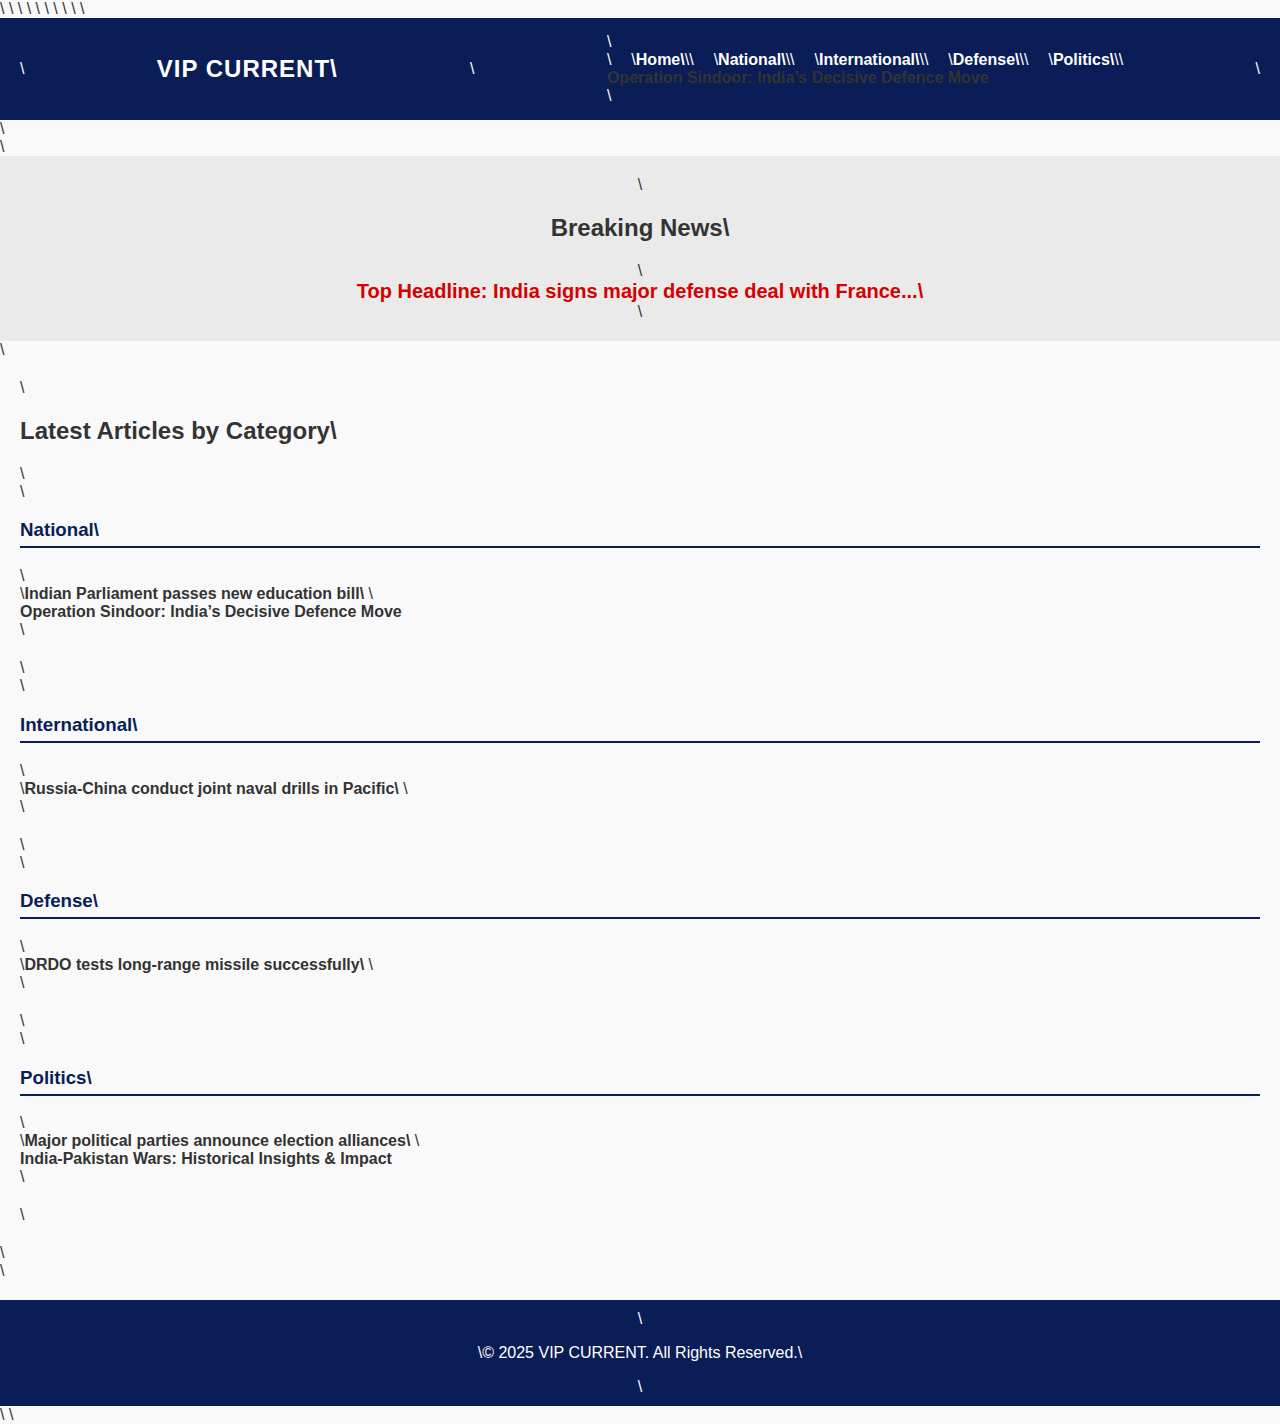
<file: index.html>
\<!DOCTYPE html>
\<html lang="en">
\<head>
\<meta charset="UTF-8">
\<meta name="viewport" content="width=device-width, initial-scale=1">
\<title>VIP CURRENT - Latest News & Analysis\</title>
\<link rel="stylesheet" href="style.css">
\</head>
\<body>
\<header>
\<div class="logo">VIP CURRENT\</div>
\<nav>
\<ul>
\<li>\<a href="#">Home\</a>\</li>
\<li>\<a href="#">National\</a>\</li>
\<li>\<a href="#">International\</a>\</li>
\<li>\<a href="#">Defense\</a>\</li>
\<li>\<a href="#">Politics\</a>\</li>
\</ul>
  <div class="article-summary">
  <a href="article3.html">Operation Sindoor: India’s Decisive Defence Move</a>
</div>
\</nav>
\</header>
\<main>
\<section class="breaking-news">
\<h2>Breaking News\</h2>
\<div class="headline">Top Headline: India signs major defense deal with France...\</div>
\</section>
\<section class="categories">
\<h2>Latest Articles by Category\</h2>
\<div class="category">
\<h3>National\</h3>
\<div class="article-summary">
\<a href="article.html">Indian Parliament passes new education bill\</a>
\</div>
  <div class="article-summary">
  <a href="article3.html">Operation Sindoor: India’s Decisive Defence Move</a>
</div>
\</div>
\<div class="category">
\<h3>International\</h3>
\<div class="article-summary">
\<a href="article.html">Russia-China conduct joint naval drills in Pacific\</a>
\</div>
\</div>
\<div class="category">
\<h3>Defense\</h3>
\<div class="article-summary">
\<a href="article.html">DRDO tests long-range missile successfully\</a>
\</div>
\</div>
\<div class="category">
\<h3>Politics\</h3>
\<div class="article-summary">
\<a href="article.html">Major political parties announce election alliances\</a>
\</div>
  <div class="article-summary">
  <a href="article2.html">India-Pakistan Wars: Historical Insights & Impact</a>
</div>
\</div>
\</section>
\</main>
\<footer>
\<p>\&copy; 2025 VIP CURRENT. All Rights Reserved.\</p>
\</footer>
\</body>
\</html>
</file>
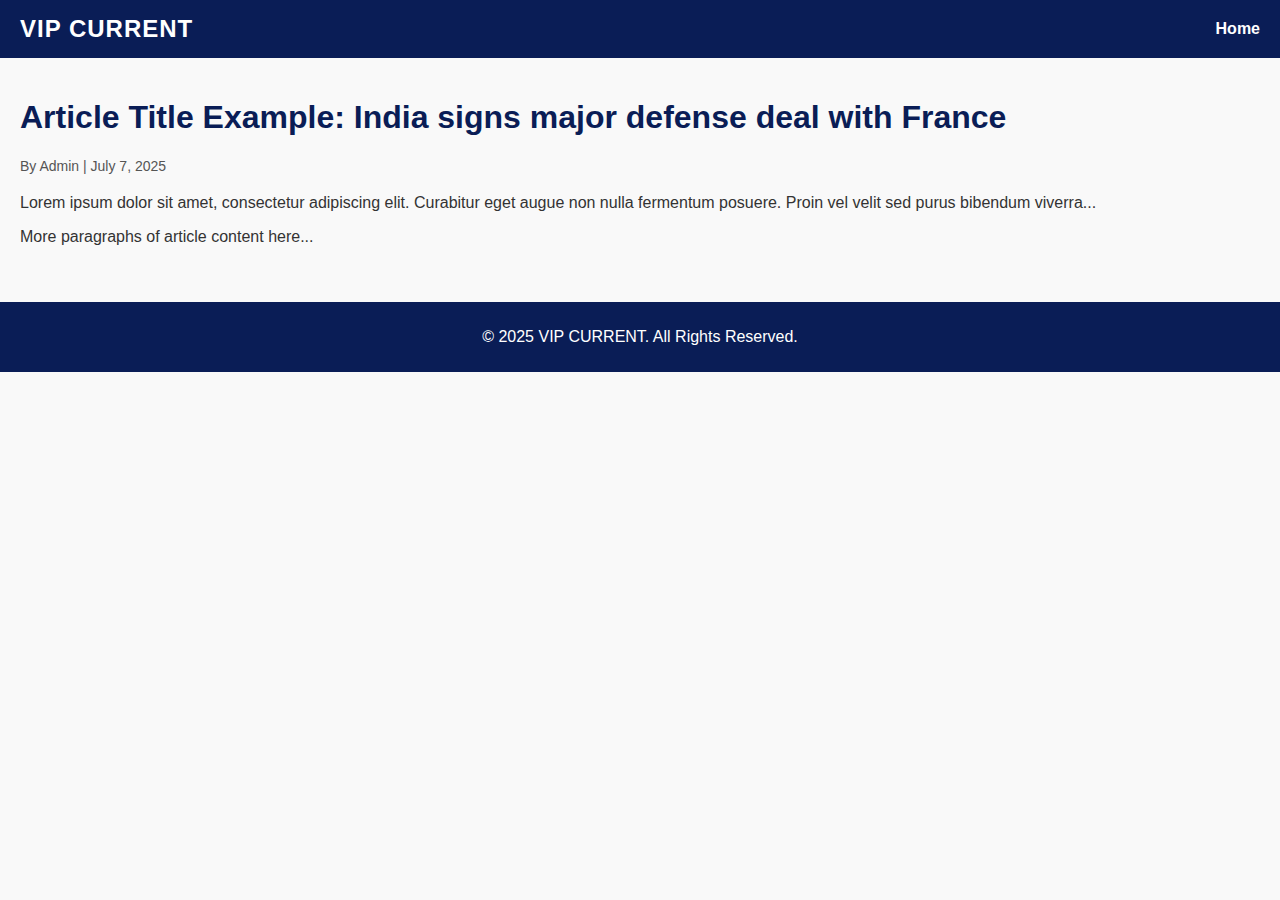
<file: article.html>
<!DOCTYPE html>
<html lang="en">
<head>
  <meta charset="UTF-8" />
  <meta name="viewport" content="width=device-width, initial-scale=1">
  <title>Article - VIP CURRENT</title>
  <link rel="stylesheet" href="style.css">
</head>
<body>
  <header>
    <div class="logo">VIP CURRENT</div>
    <nav>
      <ul>
        <li><a href="index.html">Home</a></li>
      </ul>
    </nav>
  </header>

  <main>
    <article class="news-article">
      <h1>Article Title Example: India signs major defense deal with France</h1>
      <p class="meta">By Admin | July 7, 2025</p>
      <p>Lorem ipsum dolor sit amet, consectetur adipiscing elit. Curabitur eget augue non nulla fermentum posuere. Proin vel velit sed purus bibendum viverra...</p>
      <p>More paragraphs of article content here...</p>
    </article>
  </main>

  <footer>
    <p>&copy; 2025 VIP CURRENT. All Rights Reserved.</p>
  </footer>
</body>
</html>
</file>
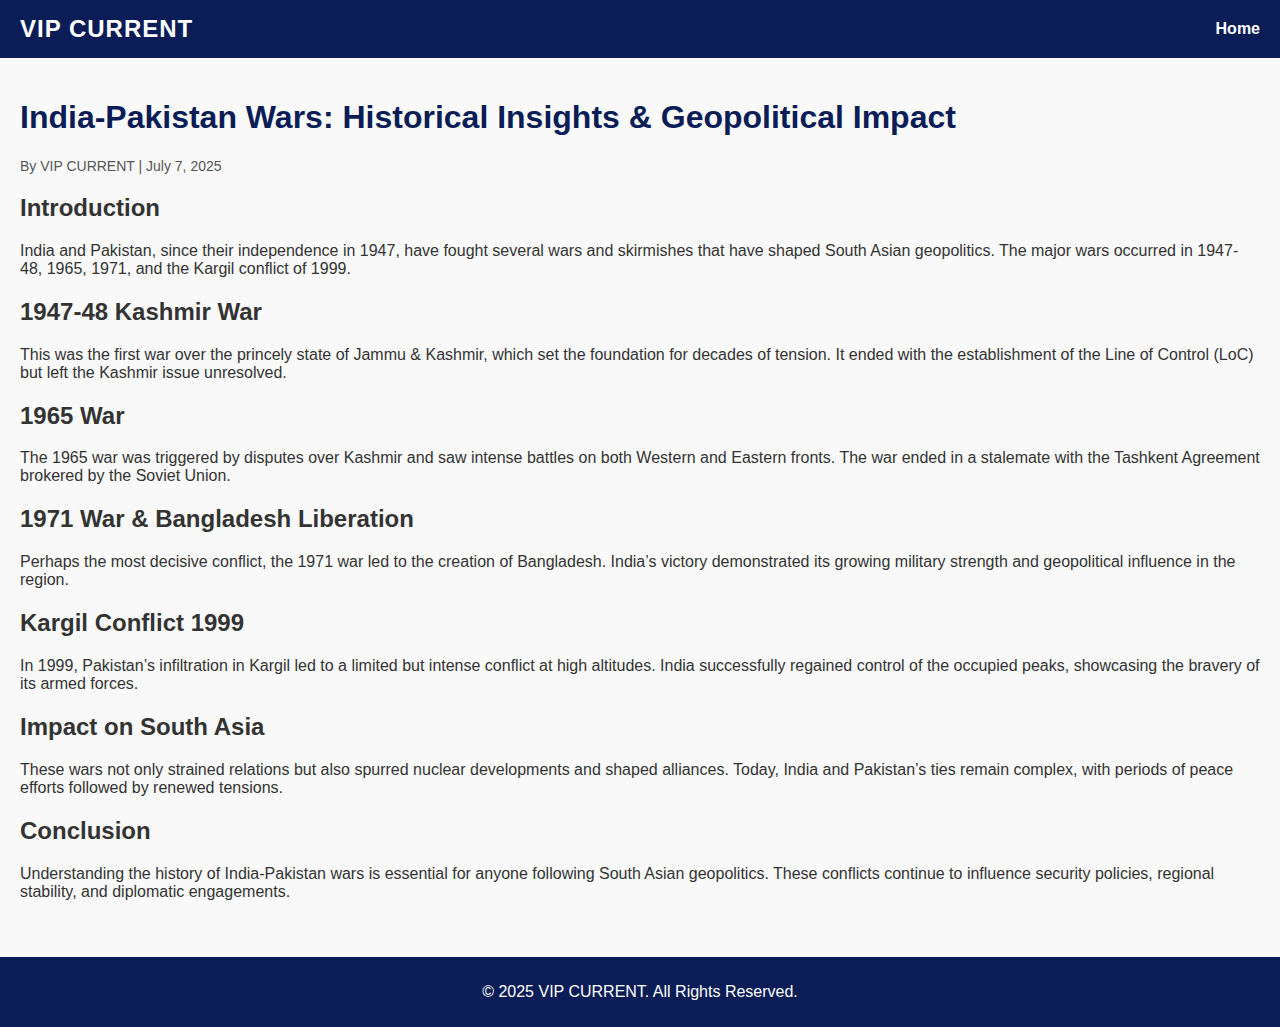
<file: article2.html>
<!DOCTYPE html>
<html lang="en">
<head>
  <meta charset="UTF-8" />
  <meta name="viewport" content="width=device-width, initial-scale=1">
  <title>India-Pakistan War: Historical Insights - VIP CURRENT</title>
  <link rel="stylesheet" href="style.css">
</head>
<body>
  <header>
    <div class="logo">VIP CURRENT</div>
    <nav>
      <ul>
        <li><a href="index.html">Home</a></li>
      </ul>
    </nav>
  </header>

  <main>
    <article class="news-article">
      <h1>India-Pakistan Wars: Historical Insights & Geopolitical Impact</h1>
      <p class="meta">By VIP CURRENT | July 7, 2025</p>

      <h2>Introduction</h2>
      <p>India and Pakistan, since their independence in 1947, have fought several wars and skirmishes that have shaped South Asian geopolitics. The major wars occurred in 1947-48, 1965, 1971, and the Kargil conflict of 1999.</p>

      <h2>1947-48 Kashmir War</h2>
      <p>This was the first war over the princely state of Jammu & Kashmir, which set the foundation for decades of tension. It ended with the establishment of the Line of Control (LoC) but left the Kashmir issue unresolved.</p>

      <h2>1965 War</h2>
      <p>The 1965 war was triggered by disputes over Kashmir and saw intense battles on both Western and Eastern fronts. The war ended in a stalemate with the Tashkent Agreement brokered by the Soviet Union.</p>

      <h2>1971 War & Bangladesh Liberation</h2>
      <p>Perhaps the most decisive conflict, the 1971 war led to the creation of Bangladesh. India’s victory demonstrated its growing military strength and geopolitical influence in the region.</p>

      <h2>Kargil Conflict 1999</h2>
      <p>In 1999, Pakistan’s infiltration in Kargil led to a limited but intense conflict at high altitudes. India successfully regained control of the occupied peaks, showcasing the bravery of its armed forces.</p>

      <h2>Impact on South Asia</h2>
      <p>These wars not only strained relations but also spurred nuclear developments and shaped alliances. Today, India and Pakistan’s ties remain complex, with periods of peace efforts followed by renewed tensions.</p>

      <h2>Conclusion</h2>
      <p>Understanding the history of India-Pakistan wars is essential for anyone following South Asian geopolitics. These conflicts continue to influence security policies, regional stability, and diplomatic engagements.</p>
    </article>
  </main>

  <footer>
    <p>&copy; 2025 VIP CURRENT. All Rights Reserved.</p>
  </footer>
</body>
</html>
</file>
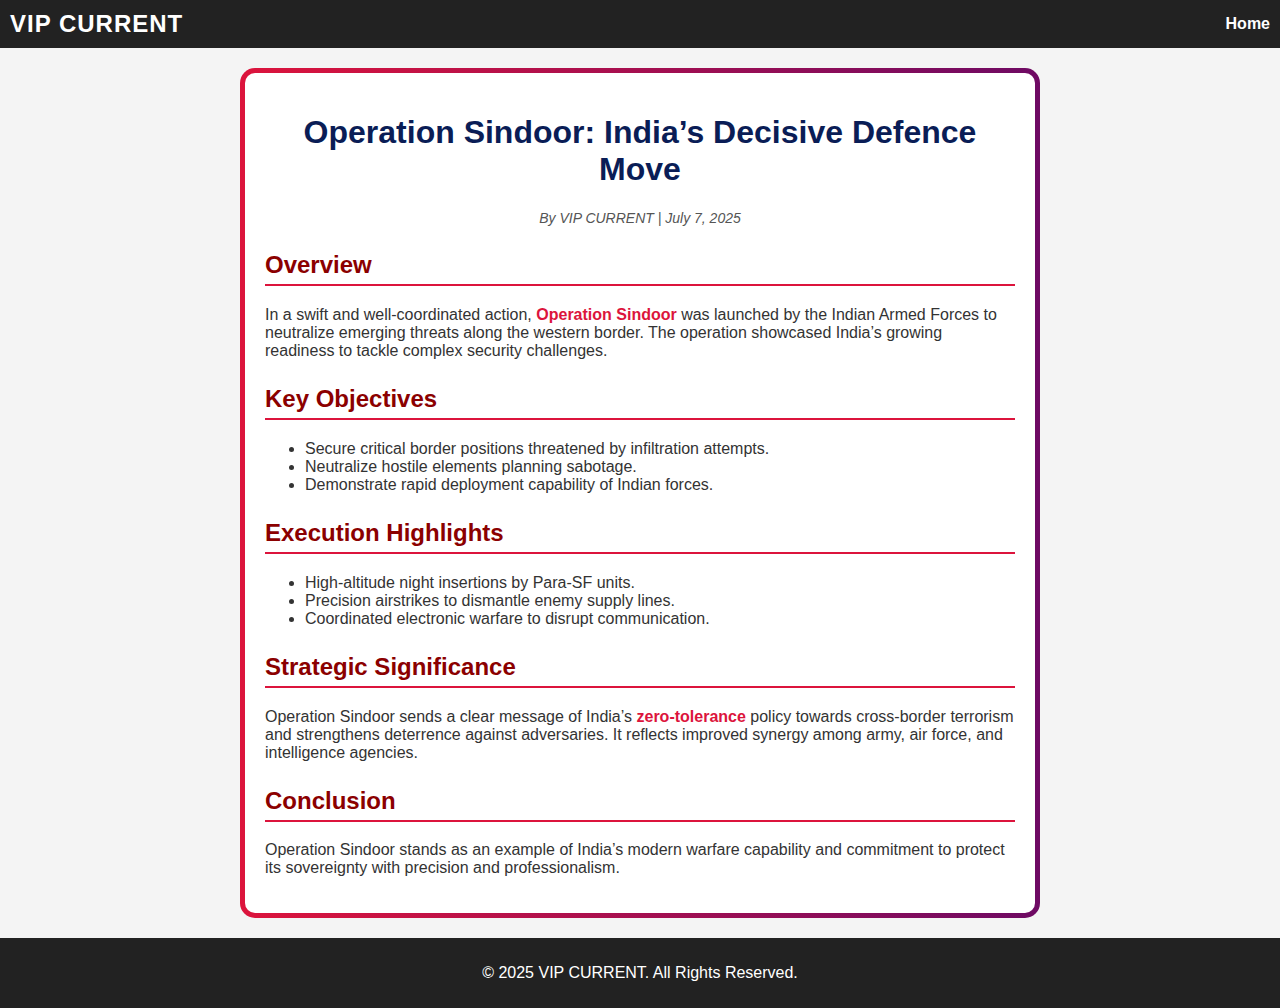
<file: article4.html>
<!DOCTYPE html>
<html lang="en">
<head>
  <meta charset="UTF-8" />
  <meta name="viewport" content="width=device-width, initial-scale=1">
  <title>Operation Sindoor: India’s Swift Response - VIP CURRENT</title>
  <link rel="stylesheet" href="style.css">
  <style>
    body {
      background: #f4f4f4;
      font-family: Arial, sans-serif;
      margin: 0;
      padding: 0;
    }
    header, footer {
      background: #222;
      color: #fff;
      text-align: center;
      padding: 10px;
    }
    .logo {
      font-size: 1.5em;
      font-weight: bold;
    }
    main {
      max-width: 800px;
      margin: 20px auto;
      padding: 0;
    }
    .animated-border {
      background: linear-gradient(270deg, crimson, purple, darkblue, crimson);
      background-size: 600% 600%;
      animation: borderAnimation 10s ease infinite;
      padding: 5px;
      border-radius: 15px;
    }
    .news-article {
      background: white;
      padding: 20px;
      border-radius: 10px;
    }
    h1 {
      color: crimson;
      text-align: center;
      animation: titleGlow 2s infinite alternate;
    }
    h2 {
      color: darkred;
      border-bottom: 2px solid crimson;
      padding-bottom: 5px;
      margin-top: 25px;
    }
    .meta {
      text-align: center;
      color: gray;
      margin-bottom: 20px;
      font-style: italic;
    }
    @keyframes borderAnimation {
      0% {background-position: 0% 50%;}
      50% {background-position: 100% 50%;}
      100% {background-position: 0% 50%;}
    }
    @keyframes titleGlow {
      0% {text-shadow: 0 0 5px crimson;}
      100% {text-shadow: 0 0 20px crimson;}
    }
  </style>
</head>
<body>
  <header>
    <div class="logo">VIP CURRENT</div>
    <nav>
      <ul>
        <li><a href="index.html" style="color:white;">Home</a></li>
      </ul>
    </nav>
  </header>

  <main>
    <div class="animated-border">
      <article class="news-article">
        <h1>Operation Sindoor: India’s Decisive Defence Move</h1>
        <p class="meta">By VIP CURRENT | July 7, 2025</p>

        <h2>Overview</h2>
        <p>In a swift and well-coordinated action, <b style="color:crimson;">Operation Sindoor</b> was launched by the Indian Armed Forces to neutralize emerging threats along the western border. The operation showcased India’s growing readiness to tackle complex security challenges.</p>

        <h2>Key Objectives</h2>
        <ul>
          <li>Secure critical border positions threatened by infiltration attempts.</li>
          <li>Neutralize hostile elements planning sabotage.</li>
          <li>Demonstrate rapid deployment capability of Indian forces.</li>
        </ul>

        <h2>Execution Highlights</h2>
        <ul>
          <li>High-altitude night insertions by Para-SF units.</li>
          <li>Precision airstrikes to dismantle enemy supply lines.</li>
          <li>Coordinated electronic warfare to disrupt communication.</li>
        </ul>

        <h2>Strategic Significance</h2>
        <p>Operation Sindoor sends a clear message of India’s <b style="color:crimson;">zero-tolerance</b> policy towards cross-border terrorism and strengthens deterrence against adversaries. It reflects improved synergy among army, air force, and intelligence agencies.</p>

        <h2>Conclusion</h2>
        <p>Operation Sindoor stands as an example of India’s modern warfare capability and commitment to protect its sovereignty with precision and professionalism.</p>
      </article>
    </div>
  </main>

  <footer>
    <p>&copy; 2025 VIP CURRENT. All Rights Reserved.</p>
  </footer>
</body>
</html>
</file>
<file: style.css>
body {
  font-family: Arial, sans-serif;
  margin: 0;
  background-color: #f9f9f9;
  color: #333;
}

header {
  background-color: #0a1d56;
  color: white;
  padding: 15px 20px;
  display: flex;
  align-items: center;
  justify-content: space-between;
}

.logo {
  font-weight: bold;
  font-size: 24px;
  letter-spacing: 1px;
}

nav ul {
  list-style: none;
  display: flex;
  margin: 0;
  padding: 0;
}

nav ul li {
  margin-left: 20px;
}

nav ul li a {
  color: white;
  text-decoration: none;
  font-weight: bold;
  transition: color 0.3s ease;
}

nav ul li a:hover {
  color: #ffcc00;
}

.breaking-news {
  background-color: #eaeaea;
  padding: 20px;
  text-align: center;
}

.breaking-news .headline {
  font-size: 20px;
  color: #d60000;
  font-weight: bold;
}

.categories {
  padding: 20px;
}

.category {
  margin-bottom: 20px;
}

.category h3 {
  color: #0a1d56;
  border-bottom: 2px solid #0a1d56;
  padding-bottom: 5px;
}

.article-summary a {
  text-decoration: none;
  color: #333;
  font-weight: bold;
}

.article-summary a:hover {
  color: #0a1d56;
}

.news-article {
  padding: 20px;
}

.news-article h1 {
  color: #0a1d56;
}

.news-article .meta {
  color: #555;
  font-size: 14px;
  margin-bottom: 20px;
}

footer {
  background-color: #0a1d56;
  color: white;
  text-align: center;
  padding: 10px 0;
  margin-top: 20px;
}
</file>
